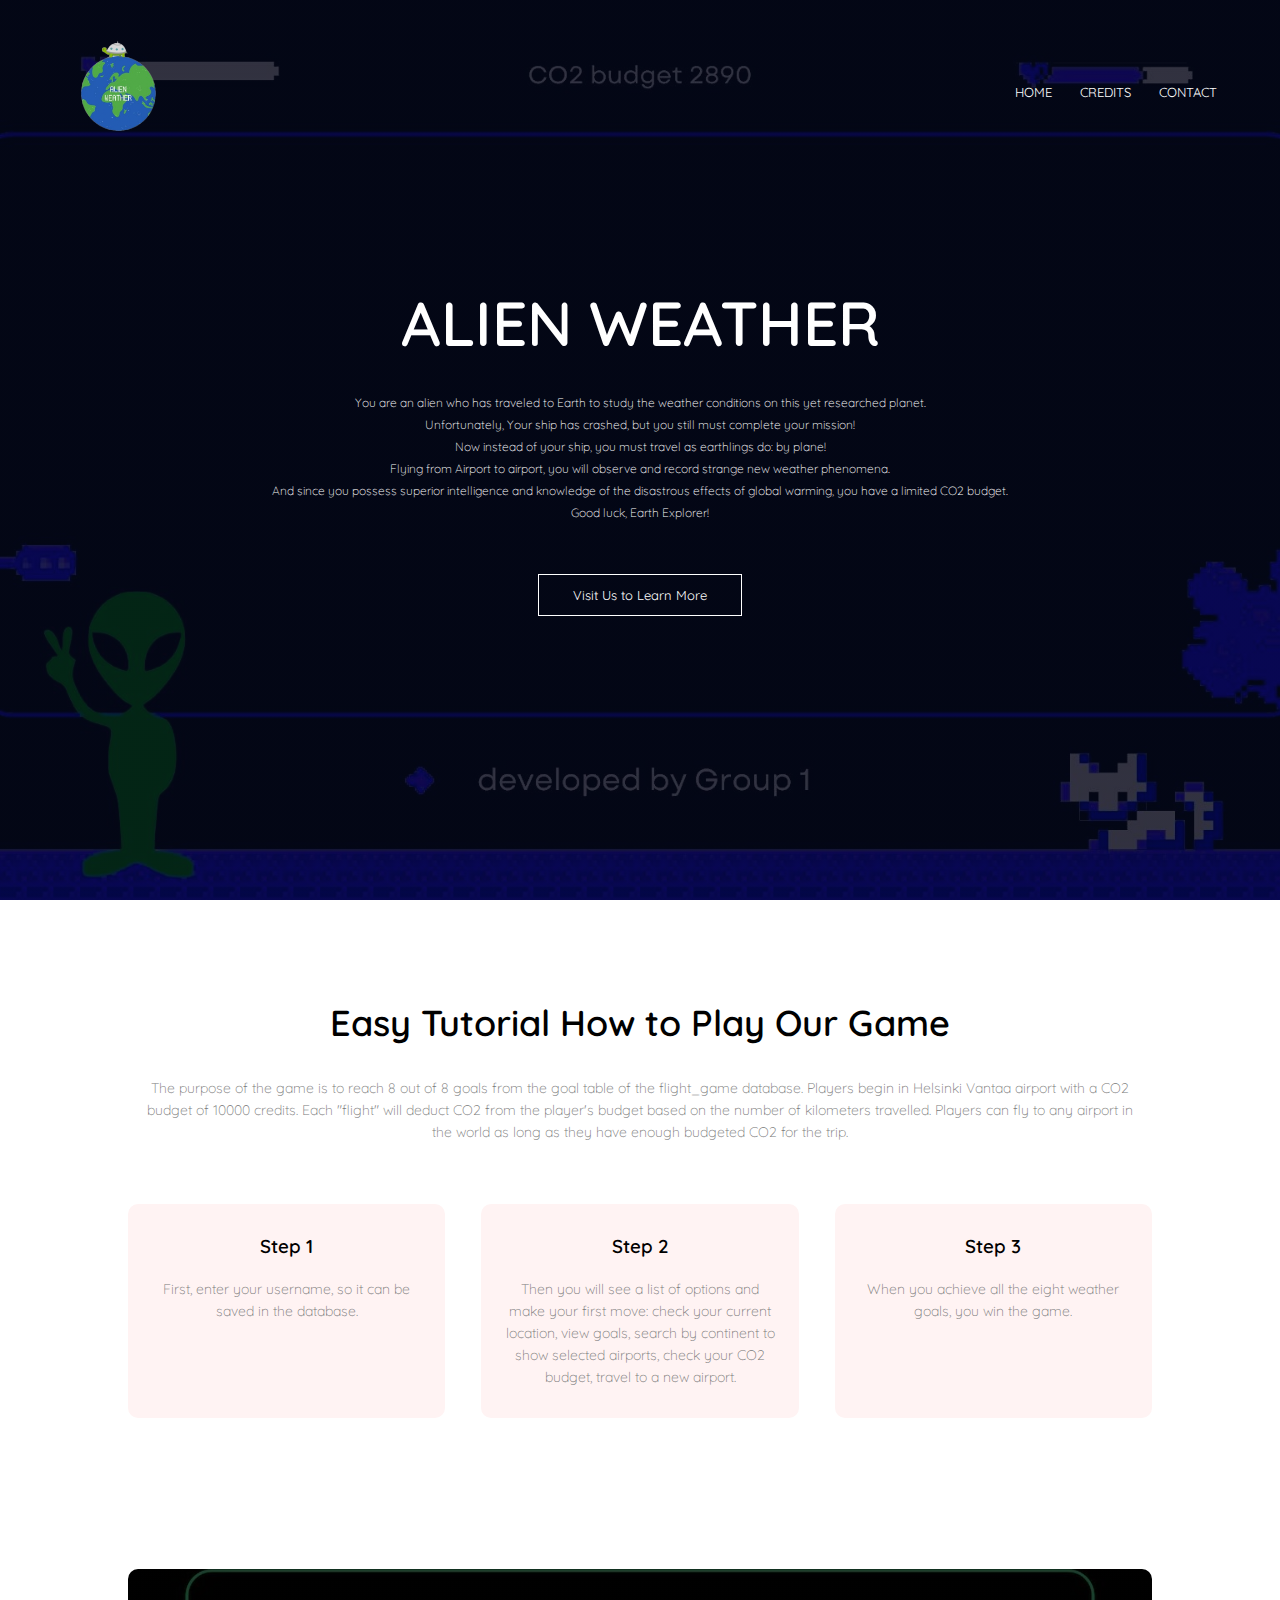
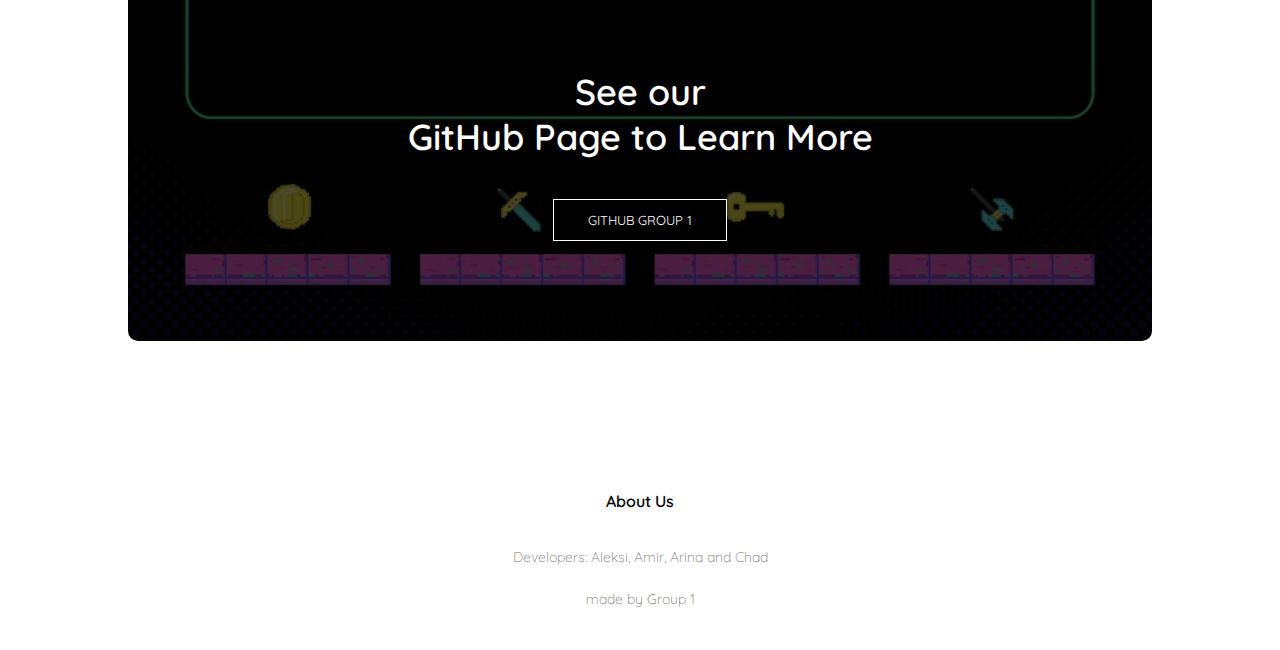
<file: Website/index.html>
<html lang="eng">
<head>
<meta name="viewport" content="width=device-width, initial-scale=1.0">
<title>Group 1 Game: Alien Weather</title>
<link rel="stylesheet" href="style.css">
<link href="https://fonts.googleapis.com/css2?family=Quicksand:wght@300&display=swap" rel="stylesheet">
<link rel="stylesheet" href="https://fonts.googleapis.com/css2?family=Quicksand:wght@300&display=swap">
</head>
<body>
    <section class="header">
        
        <nav>
            <a href="index.html"><img src="content/img1.jpg" alt="image1"></a>
            <div class="nav-links" id="navLinks">  
                <i class="fa fa-close" onclick="hideMenu()"></i>
                <ul>
                    <li><a href="index.html">HOME</a></li>
                    <li><a href="about.html">CREDITS</a></li>
                    <li><a href="contact.html">CONTACT</a></li>
                </ul>
            </div>
            <i class="fa fa-bars" onclick="showMenu()"></i>
        </nav>
        
        <div class="text-box">
            <h1>ALIEN WEATHER</h1>
            <p>You are an alien who has traveled to Earth to study the weather conditions on this yet researched planet. <br>Unfortunately, Your ship has crashed, but you still must complete your mission! <br>Now instead of your ship, you must travel as earthlings do: by plane!

            <br>Flying from Airport to airport, you will observe and record strange new weather phenomena. <br>And since you possess superior intelligence and knowledge of the disastrous effects of global warming, you have a limited CO2 budget.
                <br>Good luck, Earth Explorer! </p>
            <a href="contact.html" class="hero-btn">Visit Us to Learn More</a>
        </div>
    </section>
    
<!---------- text ----------->
    
    <section class="course">
        <h1>Easy Tutorial How to Play Our Game</h1>
        <p><br>The purpose of the game is to reach 8 out of 8 goals from the goal table of the flight_game database.

Players begin in Helsinki Vantaa airport with a CO2 budget of 10000 credits.

Each "flight" will deduct CO2 from the player's budget based on the number of kilometers travelled.

Players can fly to any airport in the world as long as they have enough budgeted CO2 for the trip.
</p>
        <div class="row">
            <div class="course-col">
                <h3>Step 1</h3>
                <p> First, enter your username, so it can be saved in the database.</p>
            </div>
            <div class="course-col">
                <h3>Step 2</h3>
                <p>Then you will see a list of options and make your first move: check your current location, view goals, search by continent to show selected airports, check your CO2 budget, travel to a new airport.</p>
            </div>
            <div class="course-col">
                <h3>Step 3</h3>
                <p>When you achieve all the eight weather goals, you win the game.</p>
            </div>
        </div>
    </section>
    


<!------ Call To Action ------>

<section class="cta">
    
       <h1>See our<br>GitHub Page to Learn More</h1>
        <a href="https://github.com/amerilain/Flight-Game" class="hero-btn">GITHUB GROUP 1</a>
    
</section>    
 
<!-------- footer ---------->

<section class="footer">
        <h4>About Us</h4>
        <p>Developers: Aleksi, Amir, Arina and Chad<br></p>

        <a href="https://github.com/amerilain/Flight-Game" class="footer-link"><p>made <i class="fa fa-heart-o"></i> by Group 1</p></a>
</section>    
  
  
<!----JavaScript for toggle menu---->
<script>
    const navLinks = document.getElementById("navLinks");

    function showMenu() {
        navLinks.style.right = "0";
    }

    function hideMenu() {
        navLinks.style.right = "-200px";
    }
</script> 
    
</body>
</html>
</file>
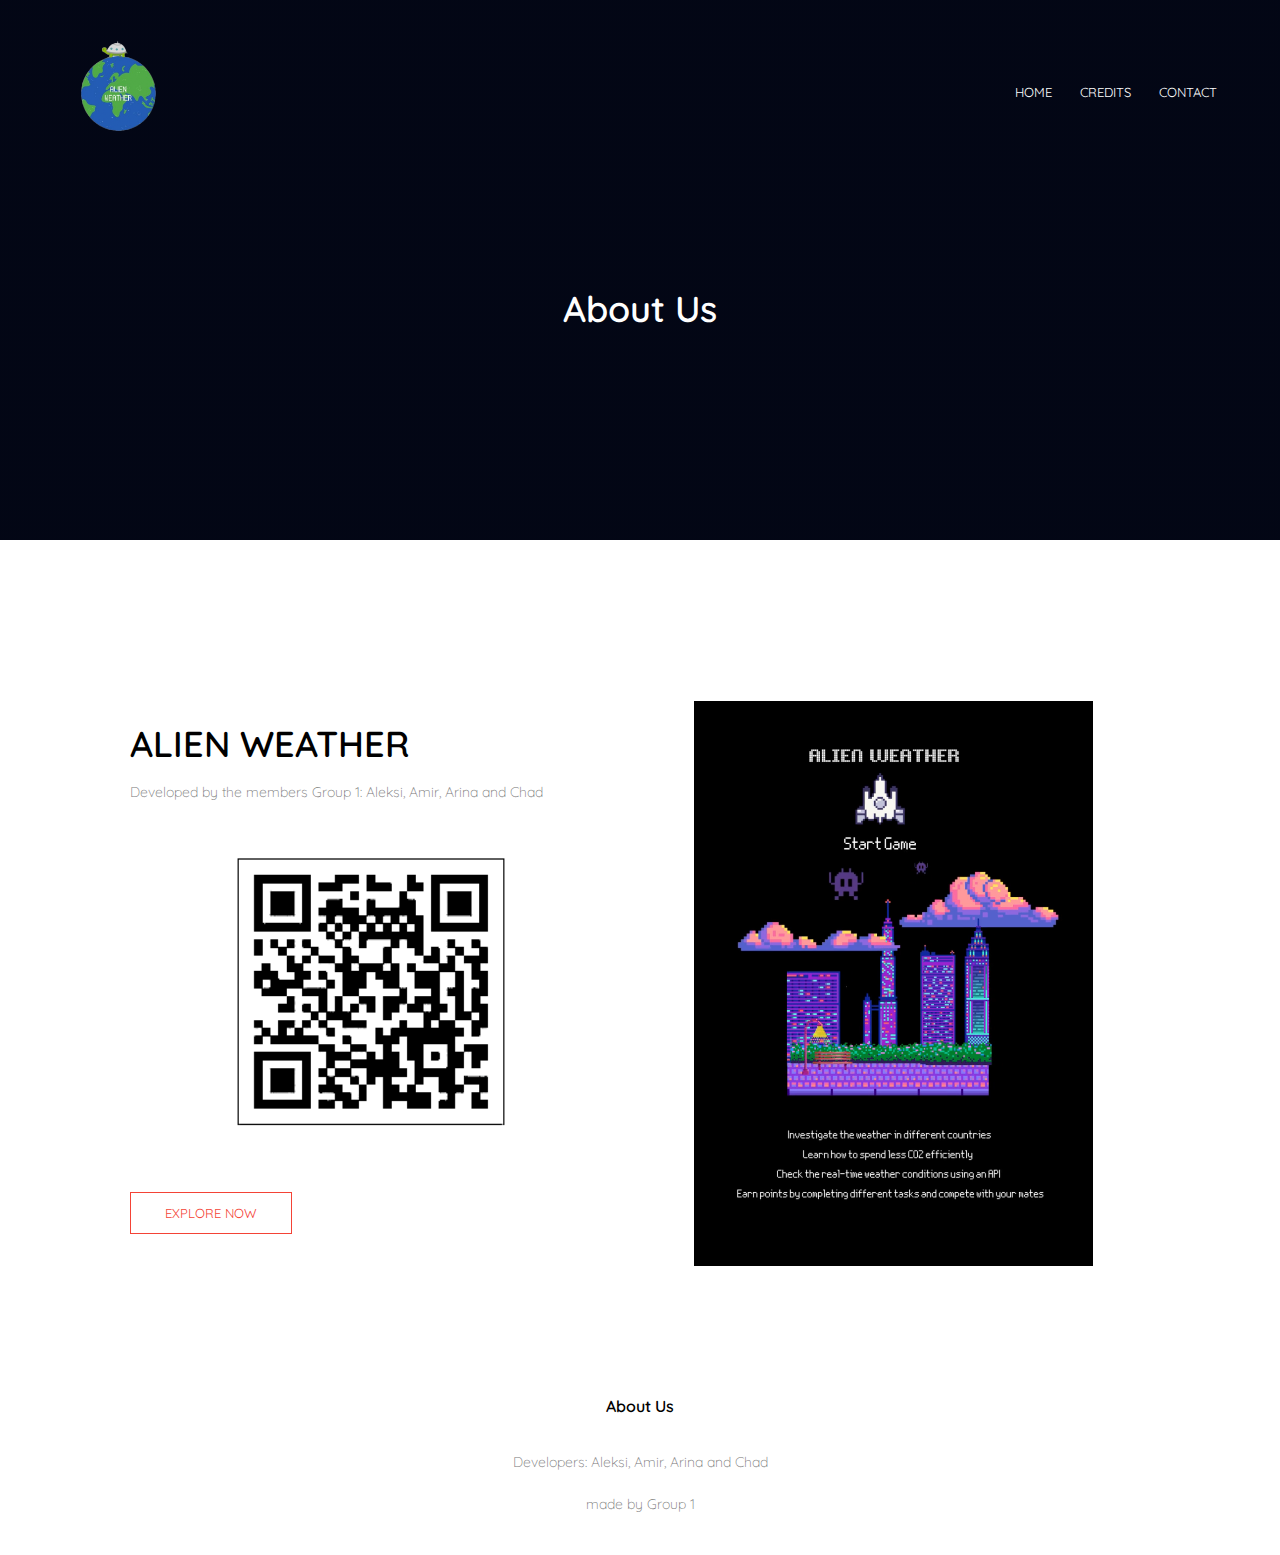
<file: Website/about.html>
<html lang="eng">
<head>
<meta name="viewport" content="width=device-width, initial-scale=1.0">
<title>Alien Weather</title>
<link rel="stylesheet" href="style.css">
<link href="https://fonts.googleapis.com/css2?family=Quicksand:wght@300&display=swap" rel="stylesheet">
<link rel="stylesheet" href="https://fonts.googleapis.com/css2?family=Quicksand:wght@300&display=swap">
</head>
<body>
    <section class="sub-header">
        <nav>
            <a href="index.html"><img src="content/img1.jpg" alt="image1"></a>
            <div class="nav-links" id="navLinks">  
                <i class="fa fa-close" onclick="hideMenu()"></i>
                <ul>
                    <li><a href="index.html">HOME</a></li>
                    <li><a href="about.html">CREDITS</a></li>
                    <li><a href="contact.html">CONTACT</a></li>
                </ul>
            </div>
            <i class="fa fa-bars" onclick="showMenu()"></i>
        </nav>   
            <h1>About Us</h1>
    </section>
    
    
<!------- about us content -------->
    
<section class="about-us">
    <div class="row">
        <div class="about-col">
            <br>

            <h1>ALIEN WEATHER</h1>
            <p>Developed by the members Group 1: Aleksi, Amir, Arina and Chad</p>
            <a><img src="content/qr.jpg" alt="code"></a>
            <a href="https://github.com/amerilain/Flight-Game" class="hero-btn red-btn">EXPLORE NOW</a>
        </div>
        <div class="about-col">

            <video src = "content/vid.mp4" width= "470" height= "565" loop muted autoplay="autoplay">

            </video>

        </div>
    </div>
</section>
    
<!-------- footer ---------->

<section class="footer">
        <h4>About Us</h4>
        <p>Developers: Aleksi, Amir, Arina and Chad</p>

        <a href="https://github.com/amerilain/Flight-Game" class="footer-link"><p>made <i class="fa fa-heart-o"></i> by Group 1</p></a>
</section>    
  
  
<!----JavaScript for toggle menu---->
<script>
    const navLinks = document.getElementById("navLinks");

    function showMenu() {
        navLinks.style.right = "0";
    }

    function hideMenu() {
        navLinks.style.right = "-200px";
    }
</script> 
    
</body>
</html>
</file>
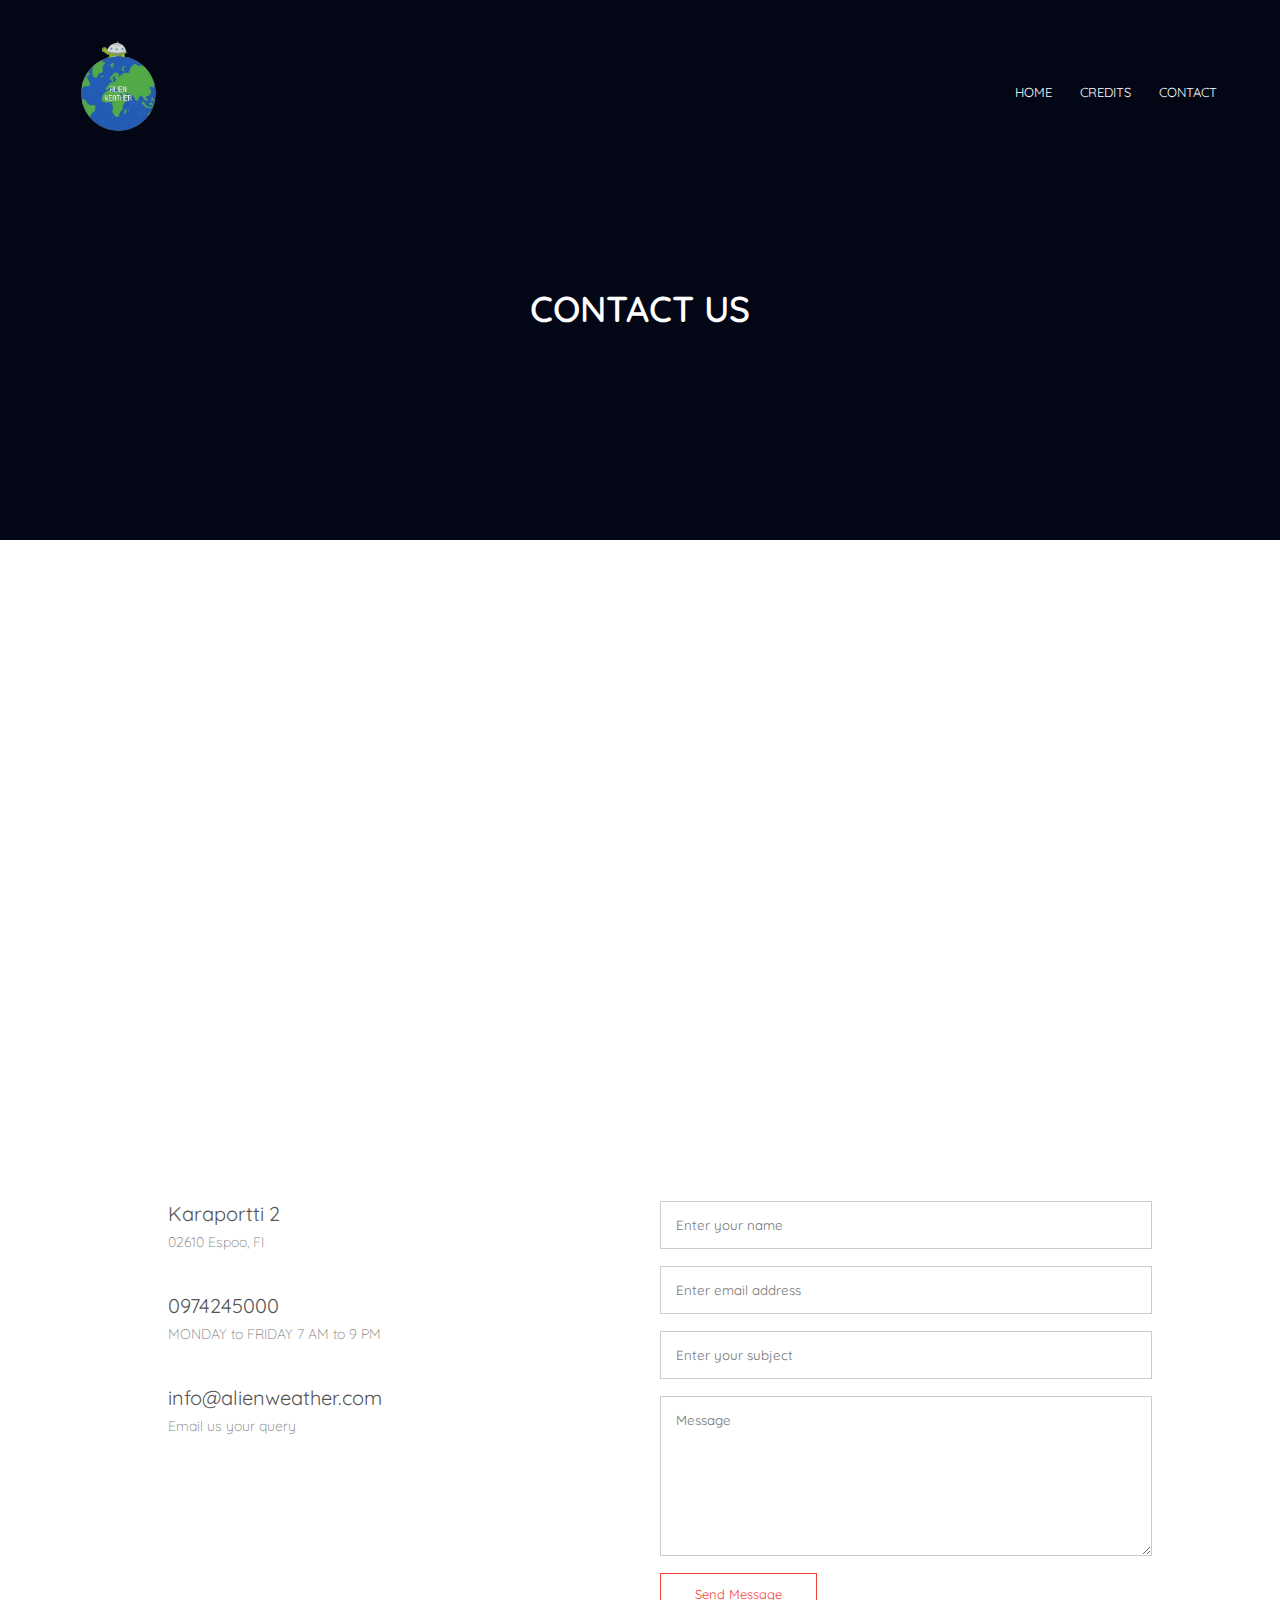
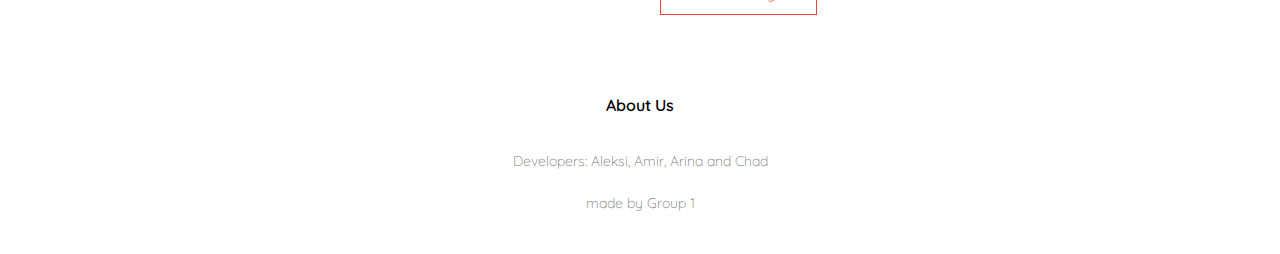
<file: Website/contact.html>
<html lang="eng">
<head>
<meta name="viewport" content="width=device-width, initial-scale=1.0">
<title>Alien Weather</title>
<link rel="stylesheet" href="style.css">
<link href="https://fonts.googleapis.com/css2?family=Quicksand:wght@300&display=swap" rel="stylesheet">
<link rel="stylesheet" href="https://fonts.googleapis.com/css2?family=Quicksand:wght@300&display=swap">
</head>
<body>
    <section class="sub-header">
        <nav>
            <a href="index.html"><img src="content/img1.jpg" alt="image1"></a>
            <div class="nav-links" id="navLinks">  
                <i class="fa fa-close" onclick="hideMenu()"></i>
                <ul>
                    <li><a href="index.html">HOME</a></li>
                    <li><a href="about.html">CREDITS</a></li>
                    <li><a href="contact.html">CONTACT</a></li>
                </ul>
            </div>
            <i class="fa fa-bars" onclick="showMenu()"></i>
        </nav>
            <h1>CONTACT US</h1>
    </section>
    
    
<!------- Contact Us ------->

    
    <section class="location">
            <iframe src="https://www.google.com/maps/embed?pb=!1m18!1m12!1m3!1d7925.540220210426!2d24.741626539924148!3d60.224005483473725!2m3!1f0!2f0!3f0!3m2!1i1024!2i768!4f13.1!3m3!1m2!1s0x468df797cfe43cbb%3A0xb99a2c26d4df39ff!2sMetropolia%20University%20of%20Applied%20Sciences%20-%20Karamalmi%20Campus!5e0!3m2!1sen!2sfi!4v1670356032370!5m2!1sen!2sfi" width="600" height="450" style="border:0;" allowfullscreen="" loading="lazy" referrerpolicy="no-referrer-when-downgrade"></iframe>
    </section>
    
    <section class="contact-us">
            <div class="row">
                <div class="contact-col">
                    <div>
                        <i class="fa fa-home"></i>
                        <span>
                            <h5>Karaportti 2</h5>
                            <p>02610 Espoo, FI</p>
                        </span>
                    </div>
                    <div>
                        <i class="fa fa-phone"></i>
                        <span>
                            <h5>0974245000</h5>
                            <p>MONDAY to FRIDAY 7 AM to 9 PM</p>
                        </span>
                    </div>
                    <div>
                        <i class="fa fa-envelope-o"></i>
                        <span>
                            <h5>info@alienweather.com</h5>
                            <p>Email us your query</p>
                        </span>
                    </div>
                </div>
                <div class="contact-col">
                    <form method="post" action="contact-form-handler.php">
                    <input type="text" name="name" placeholder="Enter your name" required>
                    <input type="email" name="email" placeholder="Enter email address" required>
                    <input type="text" name="subject" placeholder="Enter your subject" required>
                    <textarea rows="8" name="message" placeholder="Message" required></textarea>
                    <button type="submit" class="hero-btn red-btn">Send Message</button>
                    </form> 
                </div>
            </div>
    </section>
    
<!-------- footer ---------->

<section class="footer">
        <h4>About Us</h4>
        <p>Developers: Aleksi, Amir, Arina and Chad</p>
        <div class="icons">

        </div>
        <p>made<i class="fa fa-heart-o"></i> by Group 1</p>
</section>    
  
  
<!----JavaScript for toggle menu---->
<script>
    const navLinks = document.getElementById("navLinks");

    function showMenu() {
        navLinks.style.right = "0";
    }

    function hideMenu() {
        navLinks.style.right = "-200px";
    }
</script> 
    
</body>
</html>
</file>
<file: Website/style.css>
*{
    margin: 0;
    padding: 0;
    font-family: 'Quicksand', sans-serif;
}
.header{
    min-height: 100vh;
    width: 100%;
    background-image: linear-gradient(rgba(4,9,30,0.7),rgba(4,9,30,0.7)),url(content/img4.jpg);
    background-position: center;
    background-size: cover;
    position: relative;
    overflow: hidden;
}

nav{
    display: flex;
    padding: 2% 4%;
    justify-content: space-between;
    align-items: center;
}
nav img{
    width: 135px;
}
.nav-links{
    flex: 1;
    text-align: right;
}
.nav-links ul li{
    list-style: none;
    display: inline-block;
    padding: 8px 12px;
    position: relative;
}
.nav-links ul li a{
    color: #fff;
    text-decoration: none;
    font-size: 13px;
}
.nav-links ul li::after{
    content: '';
    width: 0;
    height: 2px;
    background: #f44336;
    display: block;
    margin: auto;
    transition: .5s;    
}
.nav-links ul li:hover::after{
    width: 100%;
}
nav .fa{
    display: none;
}

.text-box{
    width: 90%;
    color: #fff;
    position: absolute;
    top: 50%;
    left: 50%;
    transform: translate(-50%, -50%);
    text-align: center;
}
.text-box h1{
    font-size: 62px;
}
.text-box p{
    margin: 20px 0 40px;
    font-size: 12px;
    color: #fff;
}
.hero-btn {
    display: inline-block;
    text-decoration: none;
    color: #fff;
    border: 1px solid #fff;
    padding: 12px 34px;
    font-size: 13px;
    background: transparent;
    position: relative;
    cursor: pointer;
    transition: 1s;
}

.hero-btn:hover{
    border: 1px solid #f44336;
    background: #f44336;
}


@media(max-width: 700px)
{
   .nav-links ul li
    {
        display: block;
    }
    .nav-links
    {
        position: fixed;
        background: #f44336;
        height: 100vh;
        width: 200px;
        top: 0;
        right: -200px;
        text-align: left;
        z-index: 2;
        transition: 0.5s;
    }
    .nav-links ul{
        padding: 30px;
    }
    nav .fa{
        display: block;
        color: #fff;
        margin: 10px;
        font-size: 22px;
        cursor: pointer; 
    }
    .text-box h1{
        font-size: 20px;
    }
}

/*---------- Tutorial --------*/

.course{
    width: 80%;
    margin: auto;
    text-align: center;
    padding-top: 100px;
}
h1{
    font-size: 36px;
    font-weight: 600;
}
p{
    color: #777;
    font-size: 14px;
    font-weight: 300;
    line-height: 22px;
    padding: 10px;
}
.row{
    margin-top: 5%;
    display: flex;
    justify-content: space-between;
}

.course-col{
    flex-basis: 31%;
    background: #fff3f3;
    border-radius: 10px;
    margin-bottom: 5%;
    padding: 20px 12px;
    box-sizing: border-box;
    transition: .5s;
}
h3{
    text-align: center;
    font-weight: 600;
    margin: 10px 0;
}
.course-col:hover{
    box-shadow: 0 0 20px 0 rgba(0, 0, 0, 0.2);
}

@media (max-width:700px){
    .row{
        flex-direction: column;
    }
}

/*---------------- C ----------------*/

.campus{
    width: 80%;
    margin: auto;
    text-align: center;
    padding-top: 50px;
}
.campus-col{
    flex-basis: 32%;
    border-radius: 10px;
    margin-bottom: 30px;
    position: relative;
    overflow: hidden;
}
.campus-col img{
    width: 100%;
}

.layer{
    background: transparent;
    height: 100%;
    width: 100%;
    top: 0;
    left: 0;
    position: absolute;
    transition: .5s;
}
.layer:hover{
    background: rgba(226, 0, 0, 0.7);
}
.layer h3{
    width: 100%;
    font-weight: 500;
    color: #fff;
    font-size: 26px;
    bottom: 0;
    left: 50%;
    transform: translateX(-50%);
    position: absolute;
    opacity: 0;
    transition: .5s;
}
.layer:hover h3{
    bottom: 49%;
    opacity: 1;
}

/*-------------- Facilities ----------------*/

.facility{
    width: 80%;
    margin: auto;
    text-align: center;
    padding-top: 100px;
}
.facility-col{
    flex-basis: 31%;
    border-radius: 10px;
    margin-bottom: 5%;
    text-align: left;
}
.facility-col img{
    width: 100%;
    border-radius: 10px;
}
.facility-col p{
    padding: 0;
}
.facility-col h3{
    margin-top: 16px;
    margin-bottom: 15px;
    text-align: left;
}

/*---------------- Testimonials ------------------*/

.testimonials{
    width: 80%;
    margin: auto;
    padding-top: 100px;
    text-align: center;
}

.testimonial-col{
    flex-basis: 44%;
    border-radius: 10px;
    margin-bottom: 5%;
    text-align: left;
    background: #fff3f3;
    padding: 25px;
    cursor: pointer;
    display: flex;
}
.testimonial-col img{
    height: 40px;
    margin-left: 5px;
    margin-right: 30px;
    border-radius: 50%;
}
.testimonial-col p{
    padding: 0;
}
.testimonial-col h3{
    margin-top: 15px;
    text-align: left;
}
.testimonial-col .fa{
    color: #f44336;
}

@media(max-width:700px){
    .testimonial-col img{
        margin-left: 0;
        margin-right: 15px;
    }
}

/*-------- Call To Action ----------*/


.cta{
    margin: 100px auto;
    width: 80%;
    background-image: linear-gradient(rgba(0,0,0,0.7),rgba(0,0,0,0.7)),url(content/back2.jpg);
    background-position: center;
    background-size: cover;
    border-radius: 10px;
    text-align: center;
    padding: 100px 0;
}
.cta h1{
    color: #fff;
    margin-bottom: 40px; 
    padding: 0; 
}

@media(max-width:700px){
    .cta h1{
        font-size: 24px;
    }
}

/*--------------Footer---------------*/

.footer{
    width: 100%;
    text-align: center;
    padding: 30px 0;
}
.footer h4{
    margin-bottom: 25px;
    margin-top: 20px;
    font-weight: 600;
}

.icons .fa{
    color: #f44336;
    margin: 0 13px;
    cursor: pointer;
    padding: 18px 0;
}
.fa-heart-o{
    color: #f44336;
}


/*--------------- About Us --------------*/


.sub-header{
    height: 60vh;
    width: 100%;
    background-image: linear-gradient(rgba(4,9,30,0.7),rgba(4,9,30,0.7)),url(content/back.jpg);
    background-position: center;
    background-size: cover;
    text-align: center;
    color: #fff;
}
.sub-header h1{
    margin-top: 100px;
}
.about-us{
    width: 80%;
    margin: auto;
    padding-top: 80px;
    padding-bottom: 50px;
}

.about-col{
    flex-basis: 48%;
    padding: 30px 2px;
}
.about-col h1{
    padding-top: 0;
}
.about-col p{
    padding: 15px 0 25px;
}

.hero-btn.red-btn{
    border: 1px solid #f44336;
    background: transparent;
    color: #f44336;
}
.hero-btn.red-btn:hover{
    border: 1px solid #f44336;
    background: #f44336;
    color: #fff;
}
.hero-btn.red-btn::after{
    background: #f44336;
}
.hero-btn.red-btn::before{
    background: #f44336;
}
.content-image{
    flex-basis: 50%;
}
.about-col img{
    width: 100%;
}

/*---------- Credits Page -------------*/

.blog-content{
    width: 80%;
    margin: auto;
    padding: 60px 0;
}
.blog-left{
    flex-basis: 65%;
}
.blog-right{
    flex-basis: 32%;
}
.blog-left img{
    width: 100%;
}
.blog-left h2{
    color: #222;
    font-weight: 600;
    margin: 30px 0;
}
.blog-left p{
    color: #999;
    padding: 0;
}

.blog-right h3{
    background: #f44336;
    color: #fff;
    padding: 7px 0;
    font-size: 16px;
    margin-bottom: 20px;
}
.blog-right div{
    display: flex;
    align-items: center;
    justify-content: space-between;
    color: #555;
    padding: 8px;
    box-sizing: border-box;
}

.comment-box{
    border: 1px solid #ccc;
    margin: 50px 0;
    padding: 10px 20px;
}

.comment-box h3{
    text-align: left;
}
.comment-form input, .comment-form textarea{
    width: 100%;
    padding: 10px;
    margin: 15px 0;
    box-sizing: border-box;
    border: none;
    outline: none;
    background: #f0f0f0;
}
.comment-form button{
    margin: 10px 0;
}


@media (max-width:700px){
    .sub-header h1{
        font-size: 24px;
    }
} 


/*------- Contact Us Page ------------*/

.location{
    width: 80%;
    margin: auto;
    padding: 80px 0;
}
.location iframe{
    width: 100%;
}

.contact-us{
    width: 80%;
    margin: auto;
}
.contact-col{
    flex-basis: 48%;
    margin-bottom: 30px;
}

.contact-col div{
    display: flex;
    align-items: center;
    margin-bottom: 40px;
}

.contact-col div .fa{
    font-size: 28px;
    color: #f44336;
    margin: 10px;
    margin-right: 30px;
}
    
.contact-col div p{
    padding: 0;
}
.contact-col div h5{
    font-size: 20px;
    margin-bottom: 5px;
    color: #555;
    font-weight: 400;
    
}
.contact-col input, .contact-col textarea{
    width: 100%;
    padding: 15px;
    margin-bottom: 17px;
    outline: none;
    border: 1px solid #ccc;
}

.footer-link{
    text-decoration: none;
    color: #777;
}
</file>
